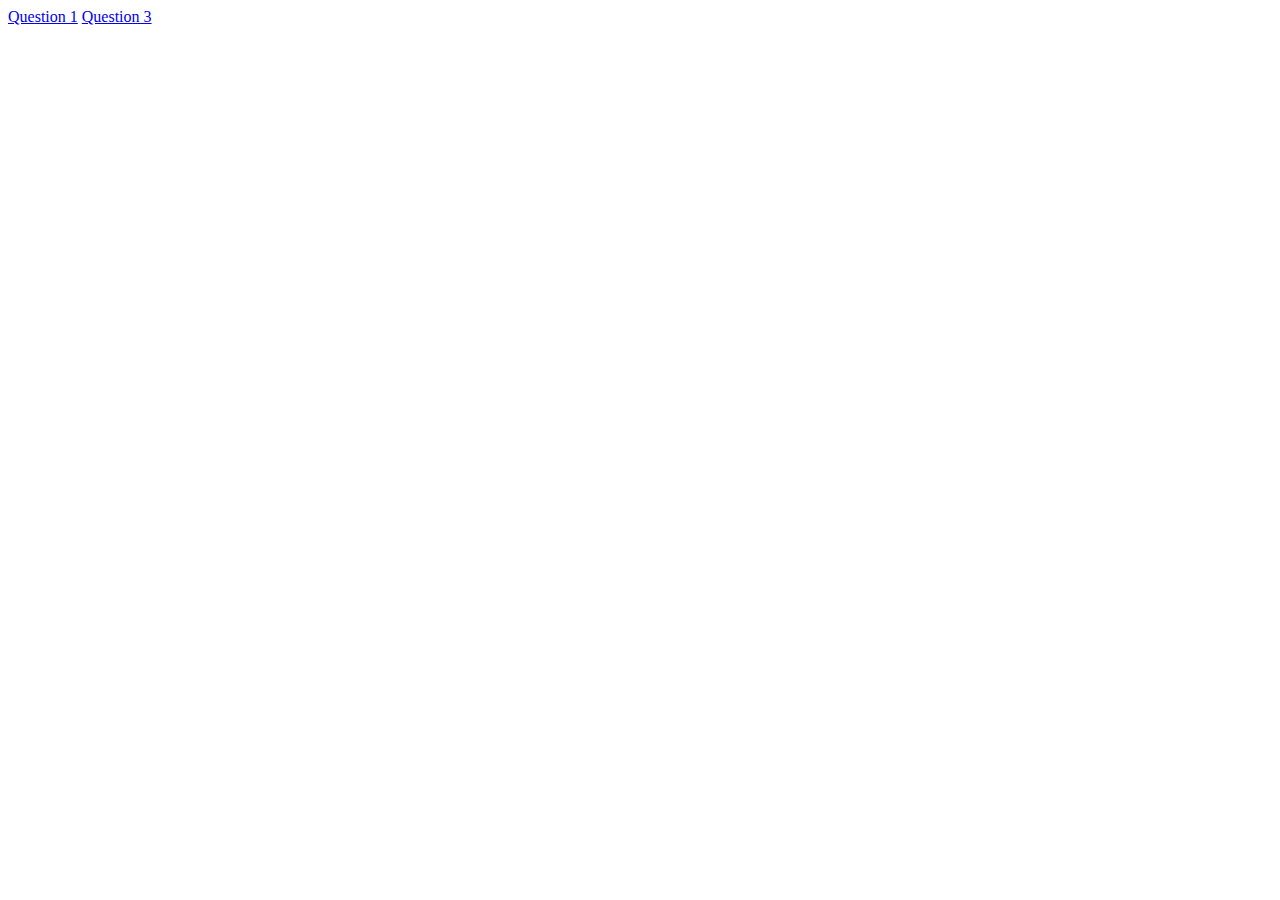
<file: index.html>
<!DOCTYPE html>
<html lang="en">
<head>
    <meta charset="UTF-8">
    <meta name="viewport" content="width=device-width, initial-scale=1.0">
    <title>Document</title>
</head>
<body>
    <a href="./q1/index.html">Question 1</a>
    <a href="./q3/index.html">Question 3</a>
</body>
</html>
</file>
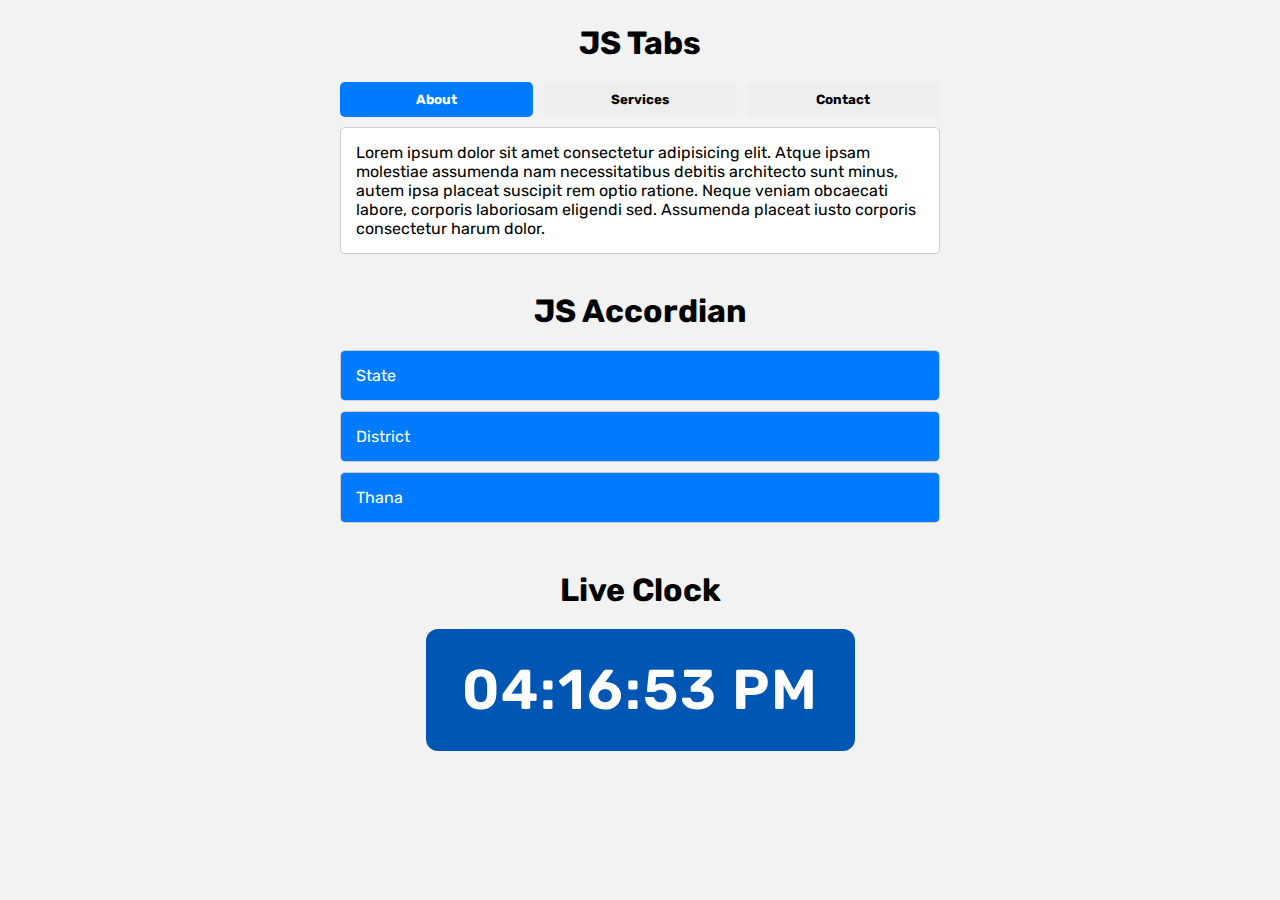
<file: q1/index.html>
<!DOCTYPE html>
<html lang="en">
<head>
  <meta charset="UTF-8" />
  <meta name="viewport" content="width=device-width, initial-scale=1.0"/>
  <title>Sadiks Answer01</title>
  <link rel="stylesheet" href="CSS/style.min.css" />
</head>
<body>
<!-- Tab Start -->
 <h1 class="tablink">JS Tabs</h1>
<div class="tabs">
    <div class="tab-buttons">
      <button class="tab-btn active" data-tab="tab1">About</button>
      <button class="tab-btn" data-tab="tab2">Services</button>
      <button class="tab-btn" data-tab="tab3">Contact</button>
    </div>

    <div class="tab-content active" id="tab1">
      <p>Lorem ipsum dolor sit amet consectetur adipisicing elit. Atque ipsam molestiae assumenda nam necessitatibus debitis architecto sunt minus, autem ipsa placeat suscipit rem optio ratione. Neque veniam obcaecati labore, corporis laboriosam eligendi sed. Assumenda placeat iusto corporis consectetur harum dolor.</p>
    </div>
    <div class="tab-content" id="tab2">
      <p>Lorem ipsum dolor sit amet consectetur adipisicing elit. Quam odio repudiandae, minima enim in maxime non nam voluptate excepturi ad libero natus quia doloribus amet illum consectetur? Repellat aliquam doloribus nam, eum vitae atque tempore molestiae consectetur porro, voluptas error.</p>
    </div>
    <div class="tab-content" id="tab3">
      <p>Lorem ipsum dolor sit amet consectetur adipisicing elit. Culpa eius ex inventore voluptatem. Velit autem unde magni ipsa veniam harum, recusandae iste culpa sint consectetur rem neque atque a ut explicabo saepe eaque natus quam? Doloribus sunt facilis atque adipisci?</p>
    </div>
  </div>
<!-- Tab End -->
<br><br>
    <!-- Accordians Start -->
      <h1 class="accordianlink">JS Accordian</h1>
  <div class="accordion">
    <div class="accordion-item">
      <button class="accordion-header">State</button>
      <div class="accordion-content">
        <p>Dhaka</p>
      </div>
    </div>

    <div class="accordion-item">
      <button class="accordion-header">District</button>
      <div class="accordion-content">
        <p>Tangail</p>
      </div>
    </div>

    <div class="accordion-item">
      <button class="accordion-header">Thana</button>
      <div class="accordion-content">
        <p>Dhanbari</p>
      </div>
    </div>
  </div>
<!-- Accordian End -->
 <br><br>
 <!-- Clock Start -->
  <h1 class="digital">Live Clock</h1>
  <main class="clock-wrap" role="main" aria-label="Live digital clock">
    <div class="clock" id="clock" aria-live="polite">00:00:00 AM</div>
  </main>
  <!-- Clock End -->
  <script src="JavaScript/script.js"></script>
</body>
</html>
</file>
<file: q1/CSS/style.min.css>
@import"https://fonts.googleapis.com/css2?family=Rubik:ital,wght@0,300..900;1,300..900&display=swap";*{margin:0;padding:0;-webkit-box-sizing:border-box;-moz-box-sizing:border-box;box-sizing:border-box;font-family:"Rubik",sans-serif}body{background:#f2f2f2;padding:40px}.tabs{width:100%;max-width:600px;margin:0 auto}.tab-buttons{display:-webkit-box;display:-webkit-flex;display:-moz-box;display:-ms-flexbox;display:flex;gap:10px;margin-bottom:10px}.tab-btn{-webkit-box-flex:1;-webkit-flex:1;-moz-box-flex:1;-ms-flex:1;flex:1;padding:10px 15px;cursor:pointer;background:#eee;border:none;-webkit-border-radius:5px;-moz-border-radius:5px;border-radius:5px;font-weight:bold;-webkit-transition:background .3s;-o-transition:background .3s;-moz-transition:background .3s;transition:background .3s}.tab-btn.active{background:#007bff;color:#fff}.tab-content{display:none;padding:15px;background:#fff;border:1px solid #ccc;-webkit-border-radius:5px;-moz-border-radius:5px;border-radius:5px}.tab-content.active{display:block}body{background:#f2f2f2;padding:40px}.accordion{max-width:600px;margin:0 auto}.accordion-item{margin-bottom:10px;-webkit-border-radius:5px;-moz-border-radius:5px;border-radius:5px;overflow:hidden;border:1px solid #ccc;background:#fff}.accordion-header{width:100%;padding:15px;text-align:left;background:#007bff;color:#fff;border:none;font-size:16px;cursor:pointer;-webkit-transition:background .3s;-o-transition:background .3s;-moz-transition:background .3s;transition:background .3s}.accordion-header:hover{background:#0056b3}.accordion-content{display:none;padding:15px;border-top:1px solid #ccc;background:#f9f9f9}.accordion-content.active{display:block}.tablink{-webkit-box-align:center;-webkit-align-items:center;-moz-box-align:center;-ms-flex-align:center;align-items:center;text-align:center;padding:20px;padding-top:0}.accordianlink{-webkit-box-align:center;-webkit-align-items:center;-moz-box-align:center;-ms-flex-align:center;align-items:center;text-align:center;padding:20px;padding-top:0}body{margin:0;color:var(--text);-webkit-box-align:center;-webkit-align-items:center;-moz-box-align:center;-ms-flex-align:center;align-items:center;-webkit-box-pack:center;-webkit-justify-content:center;-moz-box-pack:center;-ms-flex-pack:center;justify-content:center;padding:24px}.clock-wrap{text-align:center}.clock{background:#0056b3;padding:28px 36px;-webkit-border-radius:12px;-moz-border-radius:12px;border-radius:12px;font-size:clamp(28px,6vw,56px);font-weight:600;letter-spacing:2px;display:inline-block;color:#fff}.digital{-webkit-box-align:center;-webkit-align-items:center;-moz-box-align:center;-ms-flex-align:center;align-items:center;text-align:center;padding:20px;padding-top:0}/*# sourceMappingURL=style.min.css.map */
</file>
